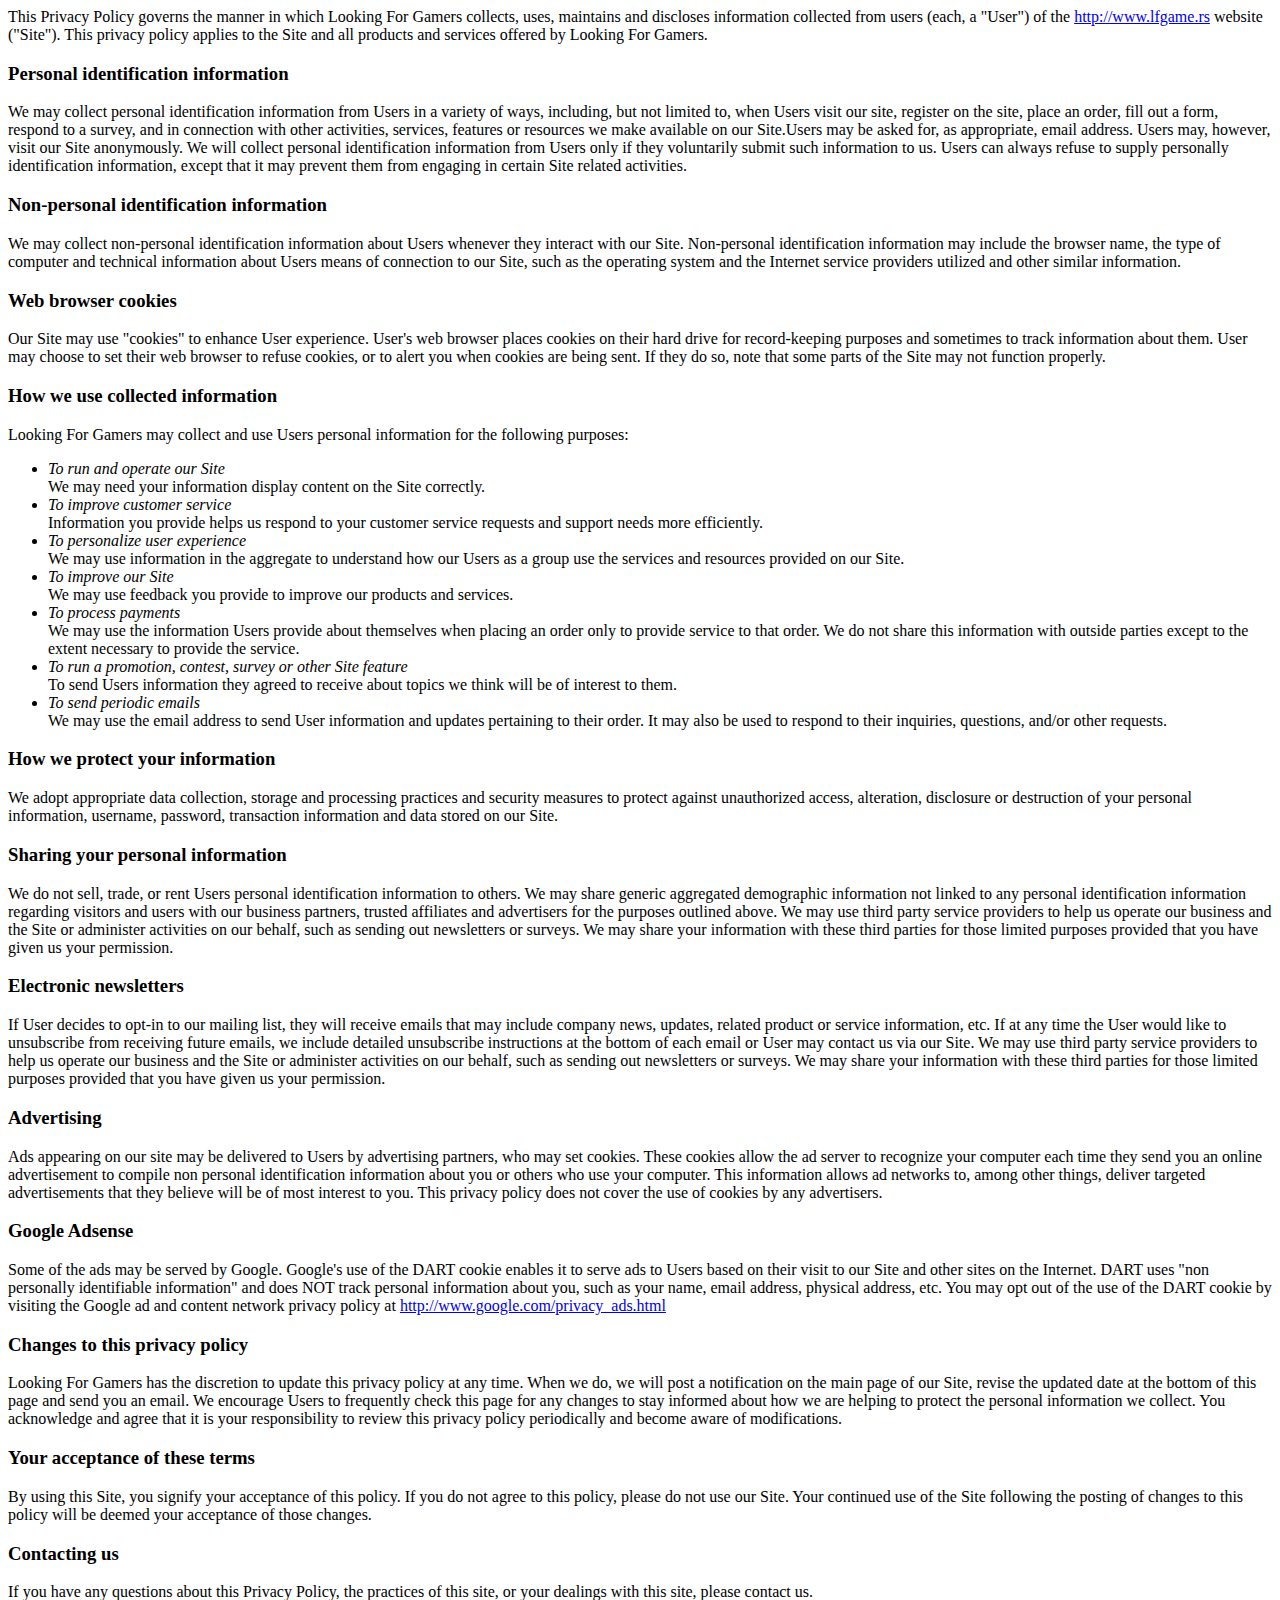
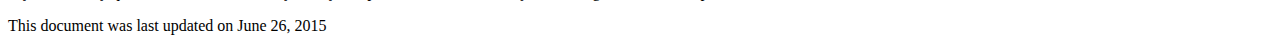
<file: source/privacy.html>
<html>
<body>
<p>This Privacy Policy governs the manner in which Looking For Gamers collects, uses, maintains and discloses information collected from users (each, a "User") of the <a href="http://www.lfgame.rs">http://www.lfgame.rs</a> website ("Site"). This privacy policy applies to the Site and all products and services offered by Looking For Gamers.</p>

<h3>Personal identification information</h3>
<p>We may collect personal identification information from Users in a variety of ways, including, but not limited to, when Users visit our site, register on the site, place an order, fill out a form, respond to a survey, and in connection with other activities, services, features or resources we make available on our Site.Users may be asked for, as appropriate, email address. Users may, however, visit our Site anonymously. We will collect personal identification information from Users only if they voluntarily submit such information to us. Users can always refuse to supply personally identification information, except that it may prevent them from engaging in certain Site related activities.</p>

<h3>Non-personal identification information</h3>
<p>We may collect non-personal identification information about Users whenever they interact with our Site. Non-personal identification information may include the browser name, the type of computer and technical information about Users means of connection to our Site, such as the operating system and the Internet service providers utilized and other similar information.</p>

<h3>Web browser cookies</h3>
<p>Our Site may use "cookies" to enhance User experience. User's web browser places cookies on their hard drive for record-keeping purposes and sometimes to track information about them. User may choose to set their web browser to refuse cookies, or to alert you when cookies are being sent. If they do so, note that some parts of the Site may not function properly.</p>

<h3>How we use collected information</h3>
<p>Looking For Gamers may collect and use Users personal information for the following purposes:</p>
<ul>
  <li>
    <i>To run and operate our Site</i><br/>
    We may need your information display content on the Site correctly.
  </li>
  <li>
    <i>To improve customer service</i><br/>
    Information you provide helps us respond to your customer service requests and support needs more efficiently.
  </li>
  <li>
    <i>To personalize user experience</i><br/>
    We may use information in the aggregate to understand how our Users as a group use the services and resources provided on our Site.
  </li>
  <li>
    <i>To improve our Site</i><br/>
    We may use feedback you provide to improve our products and services.
  </li>
  <li>
    <i>To process payments</i><br/>
    We may use the information Users provide about themselves when placing an order only to provide service to that order. We do not share this information with outside parties except to the extent necessary to provide the service.
  </li>
  <li>
    <i>To run a promotion, contest, survey or other Site feature</i><br/>
    To send Users information they agreed to receive about topics we think will be of interest to them.
  </li>
  <li>
    <i>To send periodic emails</i><br/>
    We may use the email address to send User information and updates pertaining to their order. It may also be used to respond to their inquiries, questions, and/or other requests. 
  </li>
</ul>

<h3>How we protect your information</h3>
<p>We adopt appropriate data collection, storage and processing practices and security measures to protect against unauthorized access, alteration, disclosure or destruction of your personal information, username, password, transaction information and data stored on our Site.</p>

<h3>Sharing your personal information</h3>
<p>We do not sell, trade, or rent Users personal identification information to others. We may share generic aggregated demographic information not linked to any personal identification information regarding visitors and users with our business partners, trusted affiliates and advertisers for the purposes outlined above. We may use third party service providers to help us operate our business and the Site or administer activities on our behalf, such as sending out newsletters or surveys. We may share your information with these third parties for those limited purposes provided that you have given us your permission.</p>

<h3>Electronic newsletters</h3>
<p>If User decides to opt-in to our mailing list, they will receive emails that may include company news, updates, related product or service information, etc. If at any time the User would like to unsubscribe from receiving future emails, we include detailed unsubscribe instructions at the bottom of each email or User may contact us via our Site. We may use third party service providers to help us operate our business and the Site or administer activities on our behalf, such as sending out newsletters or surveys. We may share your information with these third parties for those limited purposes provided that you have given us your permission.</p>

<h3>Advertising</h3>
<p>Ads appearing on our site may be delivered to Users by advertising partners, who may set cookies. These cookies allow the ad server to recognize your computer each time they send you an online advertisement to compile non personal identification information about you or others who use your computer. This information allows ad networks to, among other things, deliver targeted advertisements that they believe will be of most interest to you. This privacy policy does not cover the use of cookies by any advertisers.</p>

<h3>Google Adsense</h3>
<p>Some of the ads may be served by Google. Google's use of the DART cookie enables it to serve ads to Users based on their visit to our Site and other sites on the Internet. DART uses "non personally identifiable information" and does NOT track personal information about you, such as your name, email address, physical address, etc. You may opt out of the use of the DART cookie by visiting the Google ad and content network privacy policy at <a href="http://www.google.com/privacy_ads.html">http://www.google.com/privacy_ads.html</a></p>

<h3>Changes to this privacy policy</h3>
<p>Looking For Gamers has the discretion to update this privacy policy at any time. When we do, we will post a notification on the main page of our Site, revise the updated date at the bottom of this page and send you an email. We encourage Users to frequently check this page for any changes to stay informed about how we are helping to protect the personal information we collect. You acknowledge and agree that it is your responsibility to review this privacy policy periodically and become aware of modifications.</p>

<h3>Your acceptance of these terms</h3>
<p>By using this Site, you signify your acceptance of this policy. If you do not agree to this policy, please do not use our Site. Your continued use of the Site following the posting of changes to this policy will be deemed your acceptance of those changes.</p>

<h3>Contacting us</h3>
<p>If you have any questions about this Privacy Policy, the practices of this site, or your dealings with this site, please contact us.</p>

<p>This document was last updated on June 26, 2015</p>
</body>
</html>
</file>
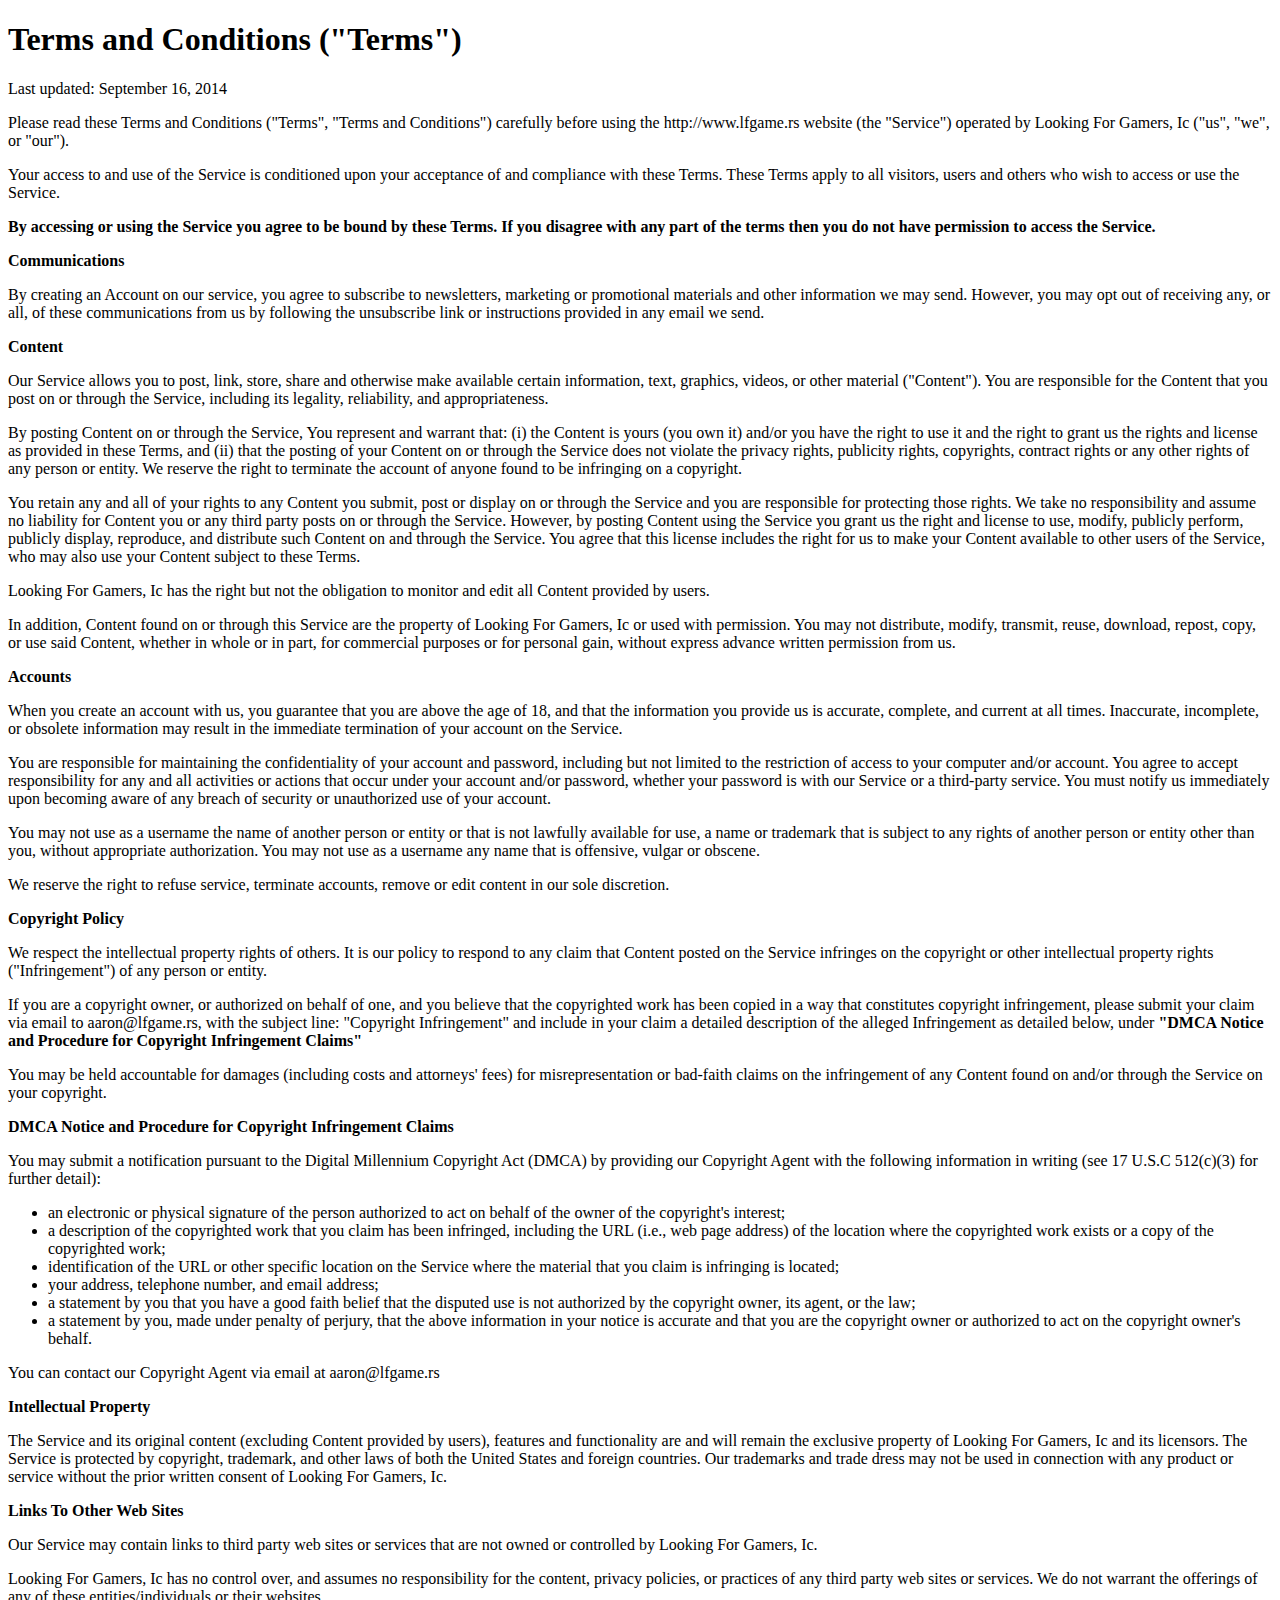
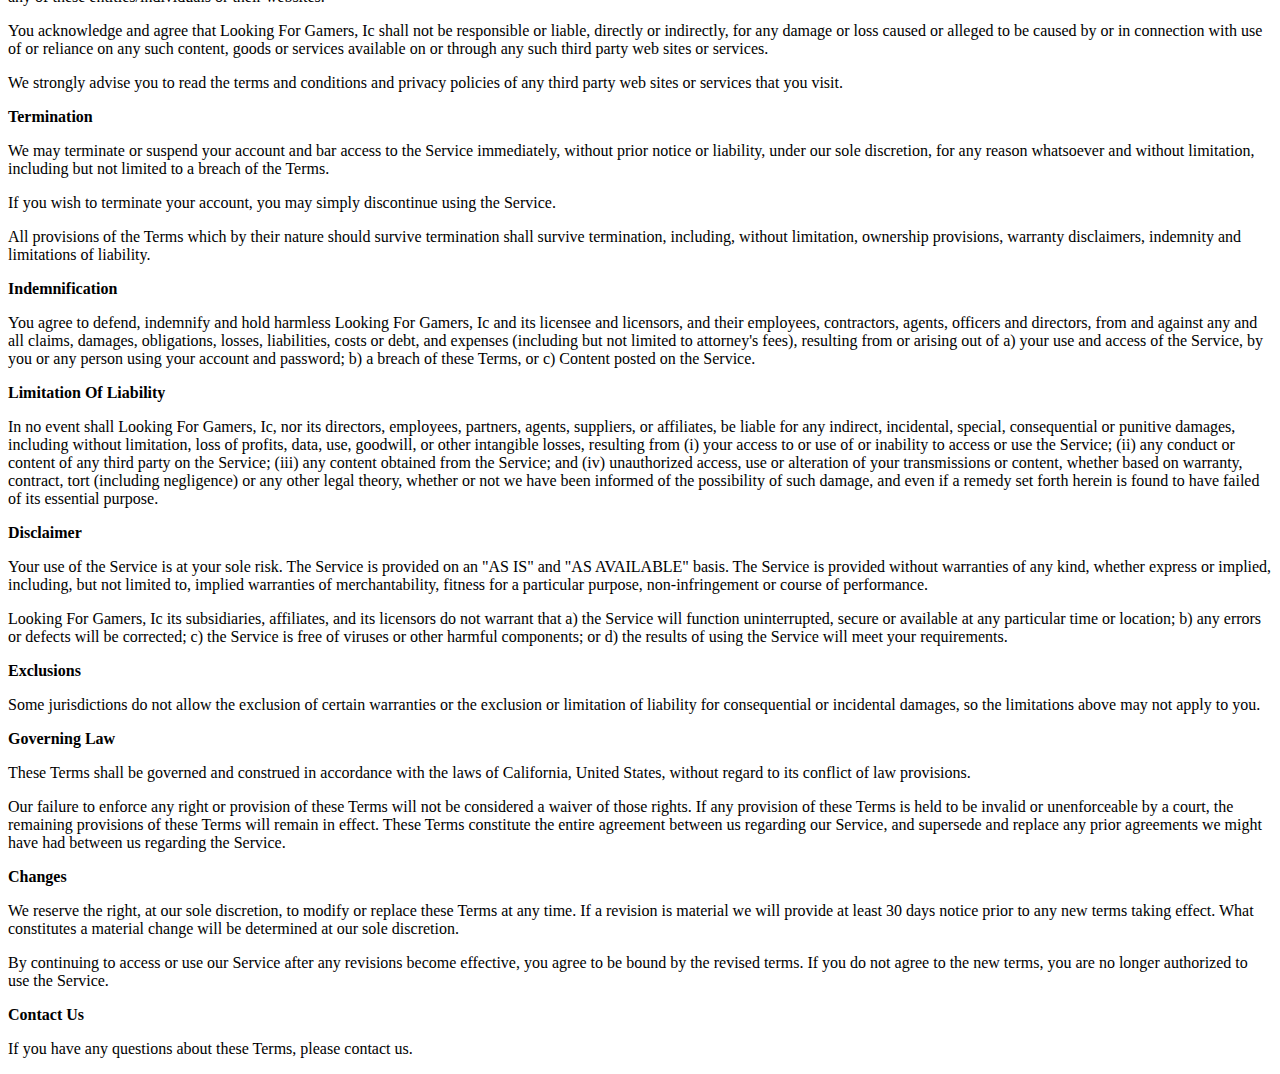
<file: source/tos.html>
<!DOCTYPE html>
<html>
    <head lang="en">
        <meta charset="UTF-8">
        <title></title>
    </head>
    <body>
        <h1>Terms and Conditions ("Terms")</h1>
        <p>Last updated: September 16, 2014</p>

        <p>Please read these Terms and Conditions ("Terms", "Terms and Conditions") carefully before using the http://www.lfgame.rs website (the "Service") operated by Looking For Gamers, Ic ("us", "we", or "our").</p>

        <p>Your access to and use of the Service is conditioned upon your acceptance of and compliance with these Terms. These Terms apply to all visitors, users and others who wish to access or use the Service.</p>

        <p><strong>By accessing or using the Service you agree to be bound by these Terms. If you disagree with any part of the terms then you do not have permission to access the Service.</strong></p>

        <p><strong>Communications</strong></p>

        <p>By creating an Account on our service, you agree to subscribe to newsletters, marketing or promotional materials and other information we may send. However, you may opt out of receiving any, or all, of these communications from us by following the unsubscribe link or instructions provided in any email we send.</p>

        <p><strong>Content</strong></p>

        <p>Our Service allows you to post, link, store, share and otherwise make available certain information, text, graphics, videos, or other material ("Content"). You are responsible for the Content that you post on or through the Service, including its legality, reliability, and appropriateness.</p>

        <p>By posting Content on or through the Service, You represent and warrant that: (i) the Content is yours (you own it) and/or you have the right to use it and the right to grant us the rights and license as provided in these Terms, and (ii) that the posting of your Content on or through the Service does not violate the privacy rights, publicity rights, copyrights, contract rights or any other rights of any person or entity. We reserve the right to terminate the account of anyone found to be infringing on a copyright.</p>

        <p>You retain any and all of your rights to any Content you submit, post or display on or through the Service and you are responsible for protecting those rights. We take no responsibility and assume no liability for Content you or any third party posts on or through the Service. However, by posting Content using the Service you grant us the right and license to use, modify, publicly perform, publicly display, reproduce, and distribute such Content on and through the Service. You agree that this license includes the right for us to make your Content available to other users of the Service, who may also use your Content subject to these Terms.</p>

        <p>Looking For Gamers, Ic has the right but not the obligation to monitor and edit all Content provided by users.</p>

        <p>In addition, Content found on or through this Service are the property of Looking For Gamers, Ic or used with permission. You may not distribute, modify, transmit, reuse, download, repost, copy, or use said Content, whether in whole or in part, for commercial purposes or for personal gain, without express advance written permission from us.</p>

        <p><strong>Accounts</strong></p>

        <p>When you create an account with us, you guarantee that you are above the age of 18, and that the information you provide us is accurate, complete, and current at all times. Inaccurate, incomplete, or obsolete information may result in the immediate termination of your account on the Service.</p>

        <p>You are responsible for maintaining the confidentiality of your account and password, including but not limited to the restriction of access to your computer and/or account. You agree to accept responsibility for any and all activities or actions that occur under your account and/or password, whether your password is with our Service or a third-party service. You must notify us immediately upon becoming aware of any breach of security or unauthorized use of your account.</p>

        <p>You may not use as a username the name of another person or entity or that is not lawfully available for use, a name or trademark that is subject to any rights of another person or entity other than you, without appropriate authorization. You may not use as a username any name that is offensive, vulgar or obscene.</p>


        <p>We reserve the right to refuse service, terminate accounts, remove or edit content in our sole discretion.</p>

        <p><strong>Copyright Policy</strong></p>

        <p>We respect the intellectual property rights of others. It is our policy to respond to any claim that Content posted on the Service infringes on the copyright or other intellectual property rights ("Infringement") of any person or entity.</p>

        <p>If you are a copyright owner, or authorized on behalf of one, and you believe that the copyrighted work has been copied in a way that constitutes copyright infringement, please submit your claim via email to aaron@lfgame.rs, with the subject line: "Copyright Infringement" and include in your claim a detailed description of the alleged Infringement as detailed below, under <strong>"DMCA Notice and Procedure for Copyright Infringement Claims"</strong></p>

        <p>You may be held accountable for damages (including costs and attorneys' fees) for misrepresentation or bad-faith claims on the infringement of any Content found on and/or through the Service on your copyright.</p>

        <p><strong>DMCA Notice and Procedure for Copyright Infringement Claims</strong></p>

        <p>You may submit a notification pursuant to the Digital Millennium Copyright Act (DMCA) by providing our Copyright Agent with the following information in writing (see 17 U.S.C 512(c)(3) for further detail):</p>

        <ul>
            <li>an electronic or physical signature of the person authorized to act on behalf of the owner of the copyright's interest;</li>
            <li>a description of the copyrighted work that you claim has been infringed, including the URL (i.e., web page address) of the location where the copyrighted work exists or a copy of the copyrighted work;</li>
            <li>identification of the URL or other specific location on the Service where the material that you claim is infringing is located;</li>
            <li>your address, telephone number, and email address;</li>
            <li>a statement by you that you have a good faith belief that the disputed use is not authorized by the copyright owner, its agent, or the law;</li>
            <li>a statement by you, made under penalty of perjury, that the above information in your notice is accurate and that you are the copyright owner or authorized to act on the copyright owner's behalf.</li>
        </ul>

        <p>You can contact our Copyright Agent via email at aaron@lfgame.rs</p>

        <p><strong>Intellectual Property</strong></p>
        <p>The Service and its original content (excluding Content provided by users), features and functionality are and will remain the exclusive property of Looking For Gamers, Ic and its licensors. The Service is protected by copyright, trademark, and other laws of both the United States and foreign countries. Our trademarks and trade dress may not be used in connection with any product or service without the prior written consent of Looking For Gamers, Ic.</p>

        <p><strong>Links To Other Web Sites</strong></p>

        <p>Our Service may contain links to third party web sites or services that are not owned or controlled by Looking For Gamers, Ic.</p>

        <p>Looking For Gamers, Ic has no control over, and assumes no responsibility for the content, privacy policies, or practices of any third party web sites or services. We do not warrant the offerings of any of these entities/individuals or their websites.</p>

        <p>You acknowledge and agree that Looking For Gamers, Ic shall not be responsible or liable, directly or indirectly, for any damage or loss caused or alleged to be caused by or in connection with use of or reliance on any such content, goods or services available on or through any such third party web sites or services.</p>

        <p>We strongly advise you to read the terms and conditions and privacy policies of any third party web sites or services that you visit.</p>

        <p><strong>Termination</strong></p>

        <p>We may terminate or suspend your account and bar access to the Service immediately, without prior notice or liability, under our sole discretion, for any reason whatsoever and without limitation, including but not limited to a breach of the Terms.</p>

        <p>If you wish to terminate your account, you may simply discontinue using the Service.</p>

        <p>All provisions of the Terms which by their nature should survive termination shall survive termination, including, without limitation, ownership provisions, warranty disclaimers, indemnity and limitations of liability.</p>

        <p><strong>Indemnification</strong></p>

        <p>You agree to defend, indemnify and hold harmless Looking For Gamers, Ic and its licensee and licensors, and their employees, contractors, agents, officers and directors, from and against any and all claims, damages, obligations, losses, liabilities, costs or debt, and expenses (including but not limited to attorney's fees), resulting from or arising out of a) your use and access of the Service, by you or any person using your account and password; b) a breach of these Terms, or c) Content posted on the Service.</p>


        <p><strong>Limitation Of Liability</strong></p>

        <p>In no event shall Looking For Gamers, Ic, nor its directors, employees, partners, agents, suppliers, or affiliates, be liable for any indirect, incidental, special, consequential or punitive damages, including without limitation, loss of profits, data, use, goodwill, or other intangible losses, resulting from (i) your access to or use of or inability to access or use the Service; (ii) any conduct or content of any third party on the Service; (iii) any content obtained from the Service; and (iv) unauthorized access, use or alteration of your transmissions or content, whether based on warranty, contract, tort (including negligence) or any other legal theory, whether or not we have been informed of the possibility of such damage, and even if a remedy set forth herein is found to have failed of its essential purpose.</p>

        <p><strong>Disclaimer</strong></p>

        <p>Your use of the Service is at your sole risk. The Service is provided on an "AS IS" and "AS AVAILABLE" basis. The Service is provided without warranties of any kind, whether express or implied, including, but not limited to, implied warranties of merchantability, fitness for a particular purpose, non-infringement or course of performance.</p>

        <p>Looking For Gamers, Ic its subsidiaries, affiliates, and its licensors do not warrant that a) the Service will function uninterrupted, secure or available at any particular time or location; b) any errors or defects will be corrected; c) the Service is free of viruses or other harmful components; or d) the results of using the Service will meet your requirements.</p>

        <p><strong>Exclusions</strong></p>

        <p>Some jurisdictions do not allow the exclusion of certain warranties or the exclusion or limitation of liability for consequential or incidental damages, so the limitations above may not apply to you.</p>


        <p><strong>Governing Law</strong></p>

        <p>These Terms shall be governed and construed in accordance with the laws of California, United States, without regard to its conflict of law provisions.</p>

        <p>Our failure to enforce any right or provision of these Terms will not be considered a waiver of those rights. If any provision of these Terms is held to be invalid or unenforceable by a court, the remaining provisions of these Terms will remain in effect. These Terms constitute the entire agreement between us regarding our Service, and supersede and replace any prior agreements we might have had between us regarding the Service.</p>

        <p><strong>Changes</strong></p>

        <p>We reserve the right, at our sole discretion, to modify or replace these Terms at any time. If a revision is material we will provide at least 30 days notice prior to any new terms taking effect. What constitutes a material change will be determined at our sole discretion.</p>

        <p>By continuing to access or use our Service after any revisions become effective, you agree to be bound by the revised terms. If you do not agree to the new terms, you are no longer authorized to use the Service.</p>

        <p><strong>Contact Us</strong></p>

        <p>If you have any questions about these Terms, please contact us.</p>
    </body>
</html>
</file>
